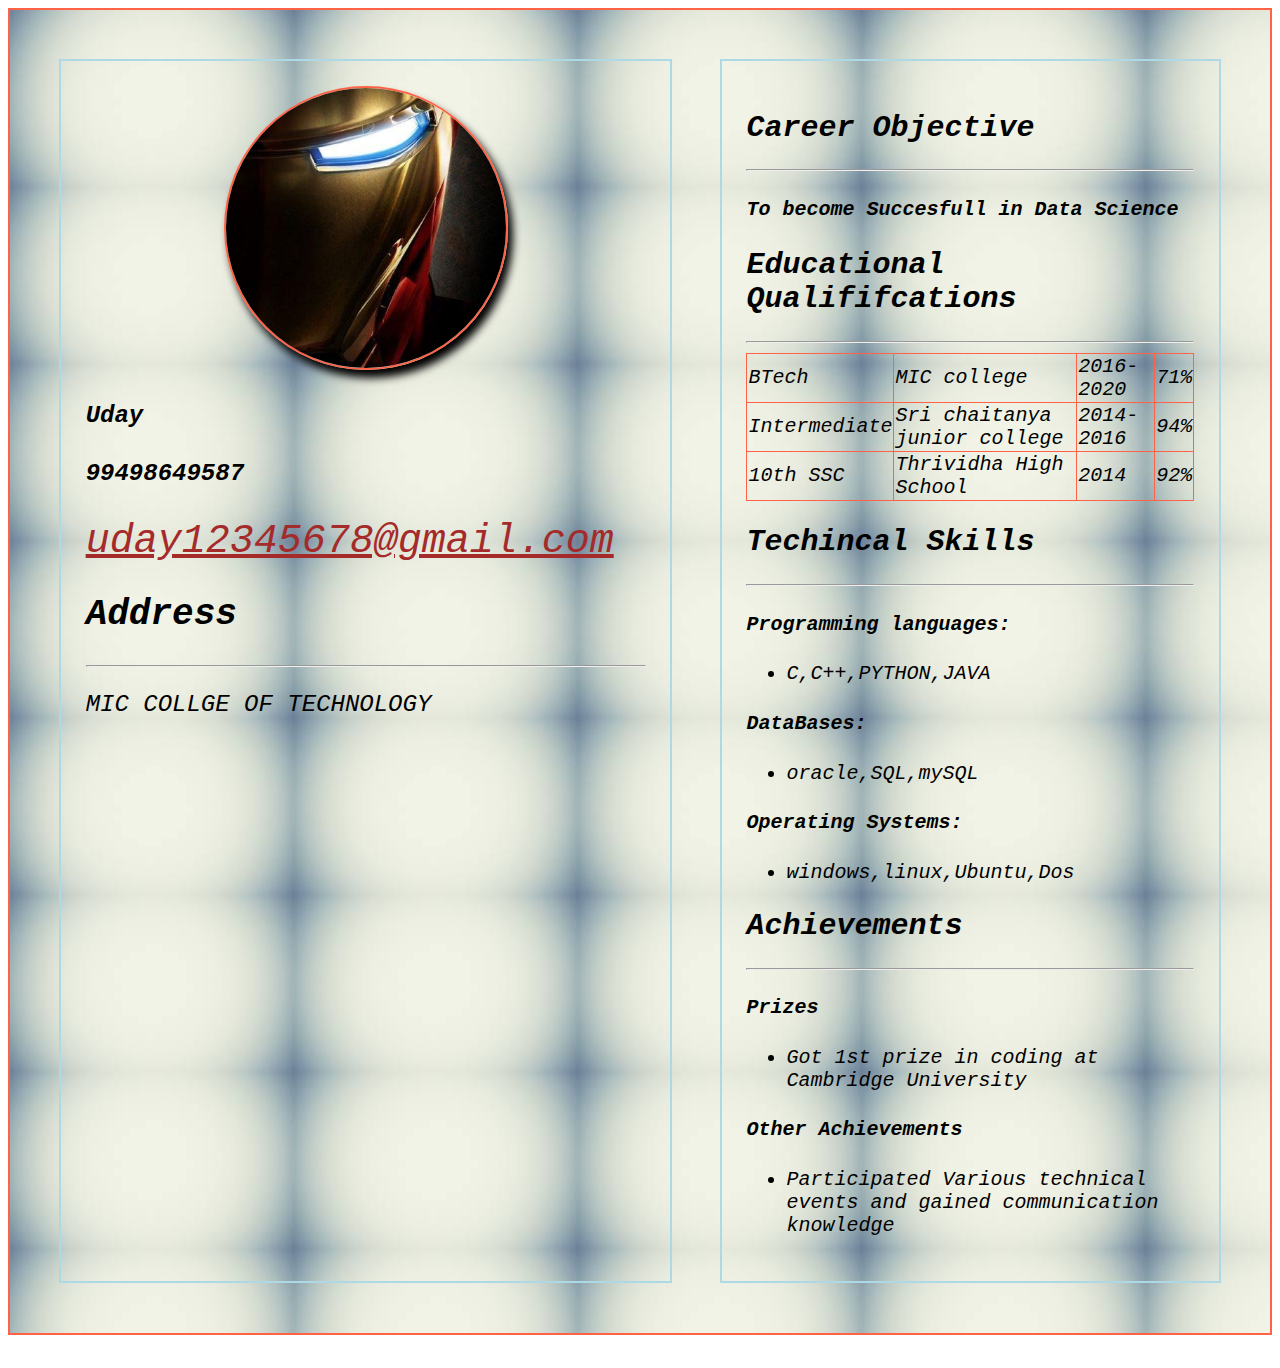
<file: index.html>
<!DOCTYPE html>
<html lang="en" dir="ltr">
  <head>
    <meta charset="utf-8">
    <meta name="viewport" content="width=device-width,initial-scale=1">
    <title>Resume</title>
    <link rel="stylesheet" href="main.css">
  </head>
  <body>
    <div class="parent"  onclick="openpage()">
      <div class="child1"">


        </div>

          <div class="child2">

      </div>

    </div>
     <script type="text/javascript" src="main.js">


     </script>


  </body>
</html>
</file>
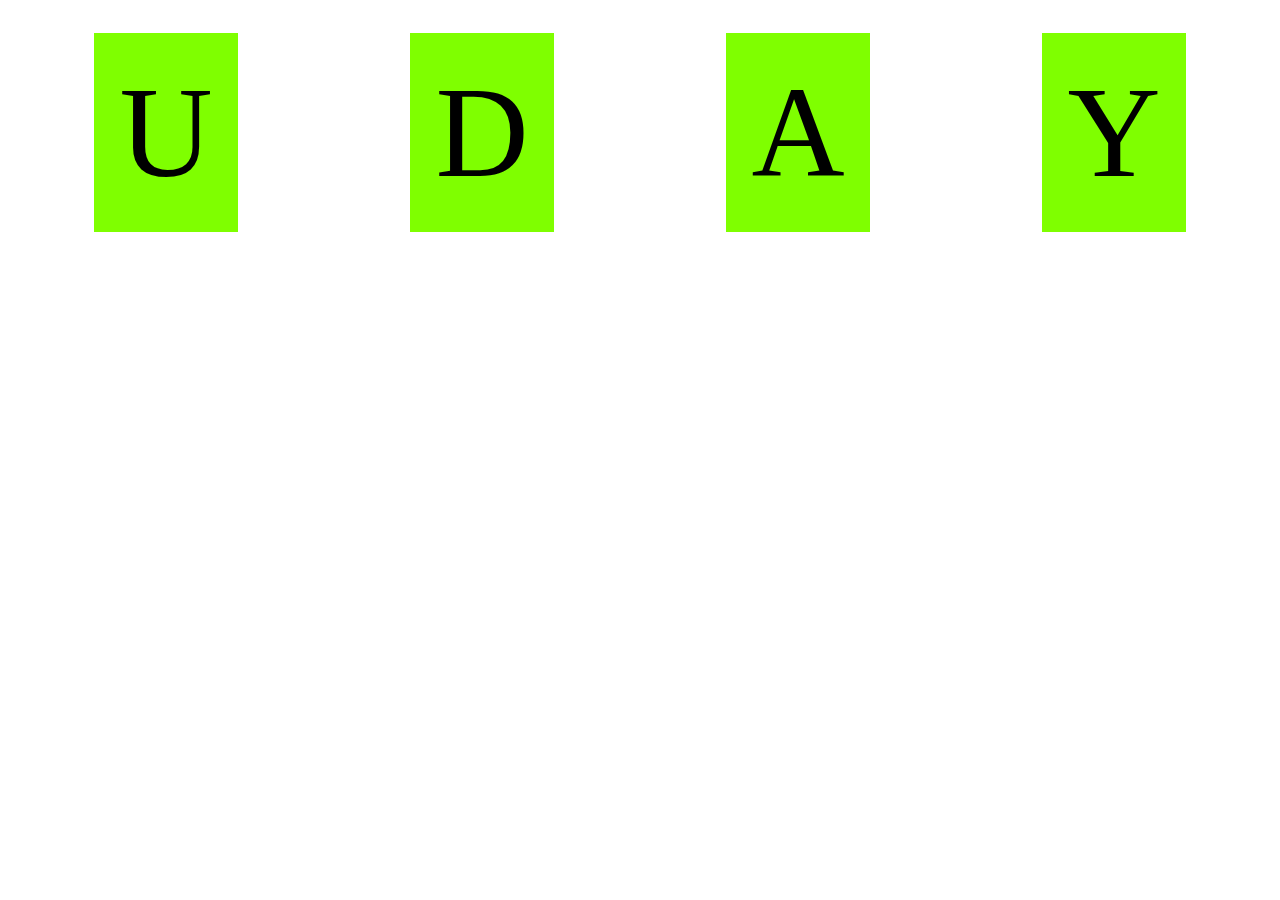
<file: flex.html>
<!DOCTYPE html>
<html>
  <head>
    <meta charset="utf-8">
    <meta name="viewport" content="width=device-width,initial-scale=1">
    <title>flexbox</title>
    <style>
      .flex{
        display: flex;
        flex-direction: row;
        justify-content: space-around;
        flex-wrap: wrap;

      }

      .flex div{
        background-color: chartreuse;
        padding: 2%;
        margin: 2%;
        font-size: 129px;
      }
    </style>
  </head>
  <body>
    <div class="flex">
      <div>U</div>
      <div>D</div>
      <div>A</div>
      <div>Y</div>

    </div>
  </body>
</html>
</file>
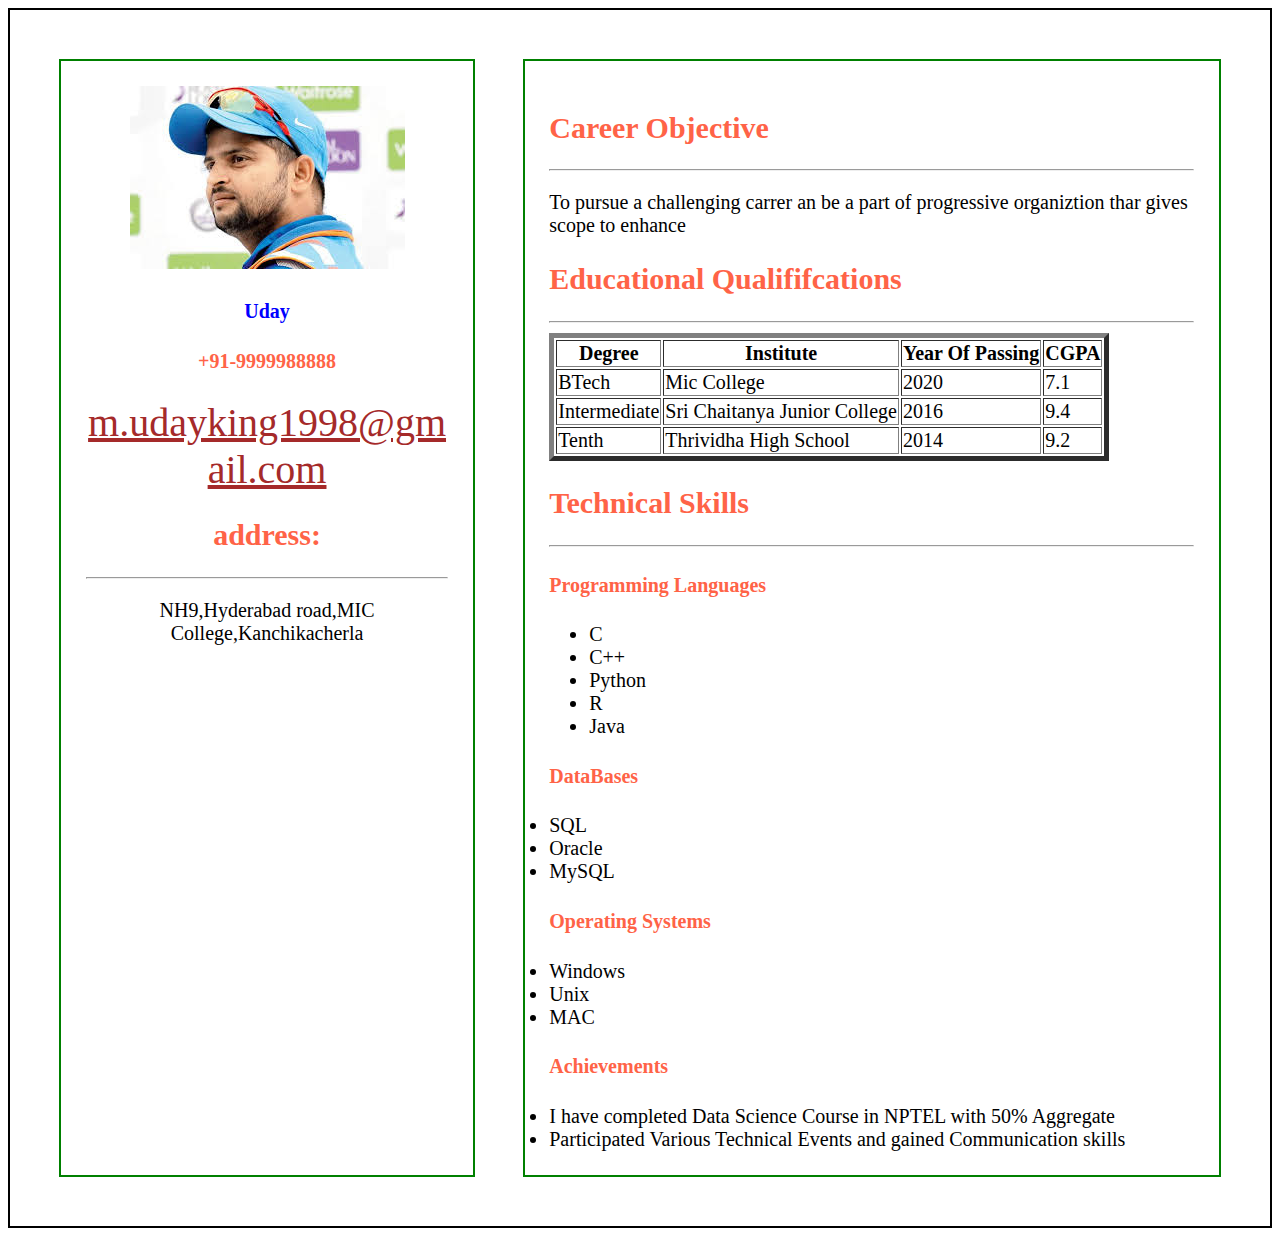
<file: resume.html>
<!DOCTYPE html>
<html>
  <head>
    <meta charset="utf-8">
    <meta name="viewport" content="width=device-width,initial-scale=1">
    <title>Resume</title>
    <link rel="stylesheet" href="style.css">
  </head>
  <body>
    <div class="maindiv">

      <div class="Leftdiv">
        <img src="sr1.jpg" alt="">
        <h4 id="name">Uday</h4>
        <h4>+91-9999988888</h4>
        <a href="mailto:m.udayking1998@gmail.com">m.udayking1998@gmail.com</a>
        <h2>address:</h2>
        <hr>
        <p>NH9,Hyderabad road,MIC College,Kanchikacherla</p>
      </div>
      <div class="Rightdiv">
        <h2 style="color:tomato;font-size=20px;">Career Objective</h2>
        <hr>
        <p>To pursue a challenging carrer an be a part of progressive organiztion thar gives scope to enhance</p>
        <h2>Educational Qualififcations</h2>
        <hr>
        <div class="table1">


        <table border="5">
          <tr>
            <th>Degree</th>
            <th>Institute</th>
            <th>Year Of Passing</th>
            <th>CGPA</th>
          </tr>
          <tr>
            <td>BTech</td>
            <td>Mic College</td>
            <td>2020</td>
            <td>7.1</td>
          </tr>
          <tr>
            <td>Intermediate</td>
            <td>Sri Chaitanya Junior College</td>
            <td>2016</td>
            <td>9.4</td>
          </tr>
          <tr>
            <td>Tenth</td>
            <td>Thrividha High School</td>
            <td>2014</td>
            <td>9.2</td>
          </tr>
        </table>
      </div>
        <h2>Technical Skills</h2>
        <hr>
        <h4>Programming Languages</h4>
        <ul>
          <li>C</li>
          <li>C++</li>
          <li>Python</li>
          <li>R</li>
          <li>Java</li>
        </ul>
        <h4>DataBases</h4>
        <li>SQL</li>
        <li>Oracle</li>
        <li>MySQL</li>
        <h4>Operating Systems</h4>
        <li>Windows</li>
        <li>Unix</li>
        <li>MAC</li>
        <h4>Achievements</h4>
        <li>I have completed Data Science Course in NPTEL with 50% Aggregate</li>
        <li>Participated Various Technical Events and gained Communication skills</li>
      </div>
      </div>
    </body>
</html>
</file>
<file: main.css>
.parent{
  border: 2px solid tomato;
  padding: 2%;
  font-size: 20px;
  display :flex;
  flex-direction: row;
  background-image: url('BG.jpg');
  /*background-size: cover;*/

}

.child1{
  border: 2px solid lightblue;
  padding: 2%;
  font-size: 24px;
  margin: 2%;
  width: 50%;
  font-style: oblique;
  font-family: monospace;

}
.child1 img{
  width :50%;
  border-radius: 50%;
  border: 2px solid tomato;
  display: block;
  margin-left:auto;
  margin-right: auto;
  box-shadow: 5px 8px 9px black;



}
.child2{
  border: 2px solid lightblue;
  padding: 2%;
  font-size: 20px;
  margin: 2%;
  width: 40%;
  font-style: oblique;
  font-family: monospace;
  table-layout: fixed;




}
table{
  border-collapse: collapse;
  border:1px solid tomato;
}

a{
  font-size: 40px;
  color : brown;
  word-wrap: break-word;
}
</file>
<file: style.css>
.maindiv{
  border: 2px solid black;
  padding: 2%;
  font-size: 20px;
  font-family: verdana;
  display: flex;
  flex-direction: row;
}
.Leftdiv{
  border: 2px solid green;
  padding: 2%;
  text-align: left;
  font-size: 20px;
  font-family: verdana;
  background-color:white;
  margin: 2%;
  text-align: center;
  width: 30%;
}
#name{
  color: blue;
}
a{
  font-size: 40px;
  color : brown;
  word-wrap: break-word;
}
.leftdiv img{
  width: 100%;
  border-radius: 50%;
  border:1px solid red;
  display: block;
  margin-left: auto;
  margin-right: auto;
}
.Rightdiv{
  border: 2px solid green;
  padding:2%;
  margin: 2%;
  background-color: white;
  width: 70%;
}
h2,h4{
  color :tomato;
}
@media only screen and (min-width:0px) and (max-width:480px){
  .maindiv{
    width: 100%;
    border: 2px solid black;
    padding: 2%;
    font-size: 20px;
    font-family: verdana;
    display: flex;
    flex-direction: column;
  }
  .Leftdiv{
    border: 2px solid red;
    padding: 2%;
    text-align: left;
    font-size: 20px;
    font-family: verdana;
    background-color:white;
    margin: 2%;
    text-align: center;
    width: 90%;
  }

  .leftdiv img{
    width: 40%;
    border-radius: 50%;
    border:2px solid black;
    display: block;
    margin-left: auto;
    margin-right: auto;
  }
  .Rightdiv{
    border: 2px solid green;
    padding:2%;
    margin: 2%;
    background-color: skyblue;
    width: 90%;
  }
  h2,h4{
    color :tomato;
  }
  #name{
    color: blue;
  }
  .table1{
    width: 90%;
    overflow-x: auto;
  }
  a{
    font-size: 40px;
    color : brown;
    word-wrap: break-word;
  }


}
@media only screen and (min-width:481px) and (max-width:768px){
  .maindiv{
    border: 2px solid black;
    padding: 2%;
    font-size: 20px;
    font-family: verdana;
    display: flex;
    flex-direction: column;
  }
  a{
    font-size: 40px;
    color : brown;
    word-wrap: break-word;
  }
  .Leftdiv{
    border: 2px solid red;
    padding: 2%;
    text-align: left;
    font-size: 20px;
    font-family: verdana;
    background-color:white;
    margin: 2%;
    text-align: center;
    width: 90%;
  }


  .leftdiv img{
    width: 40%;
    border-radius: 50%;
    border:2px solid black;
    display: block;
    margin-left: auto;
    margin-right: auto;
  }
  .Rightdiv{
    border: 2px solid green;
    padding:2%;
    margin: 2%;
    background-color: skyblue;
    width: 90%;
  }
  h2,h4{
    color :tomato;
  }
  .table1{
    width: 80%;
    overflow-x: auto;
  }

}
</file>
